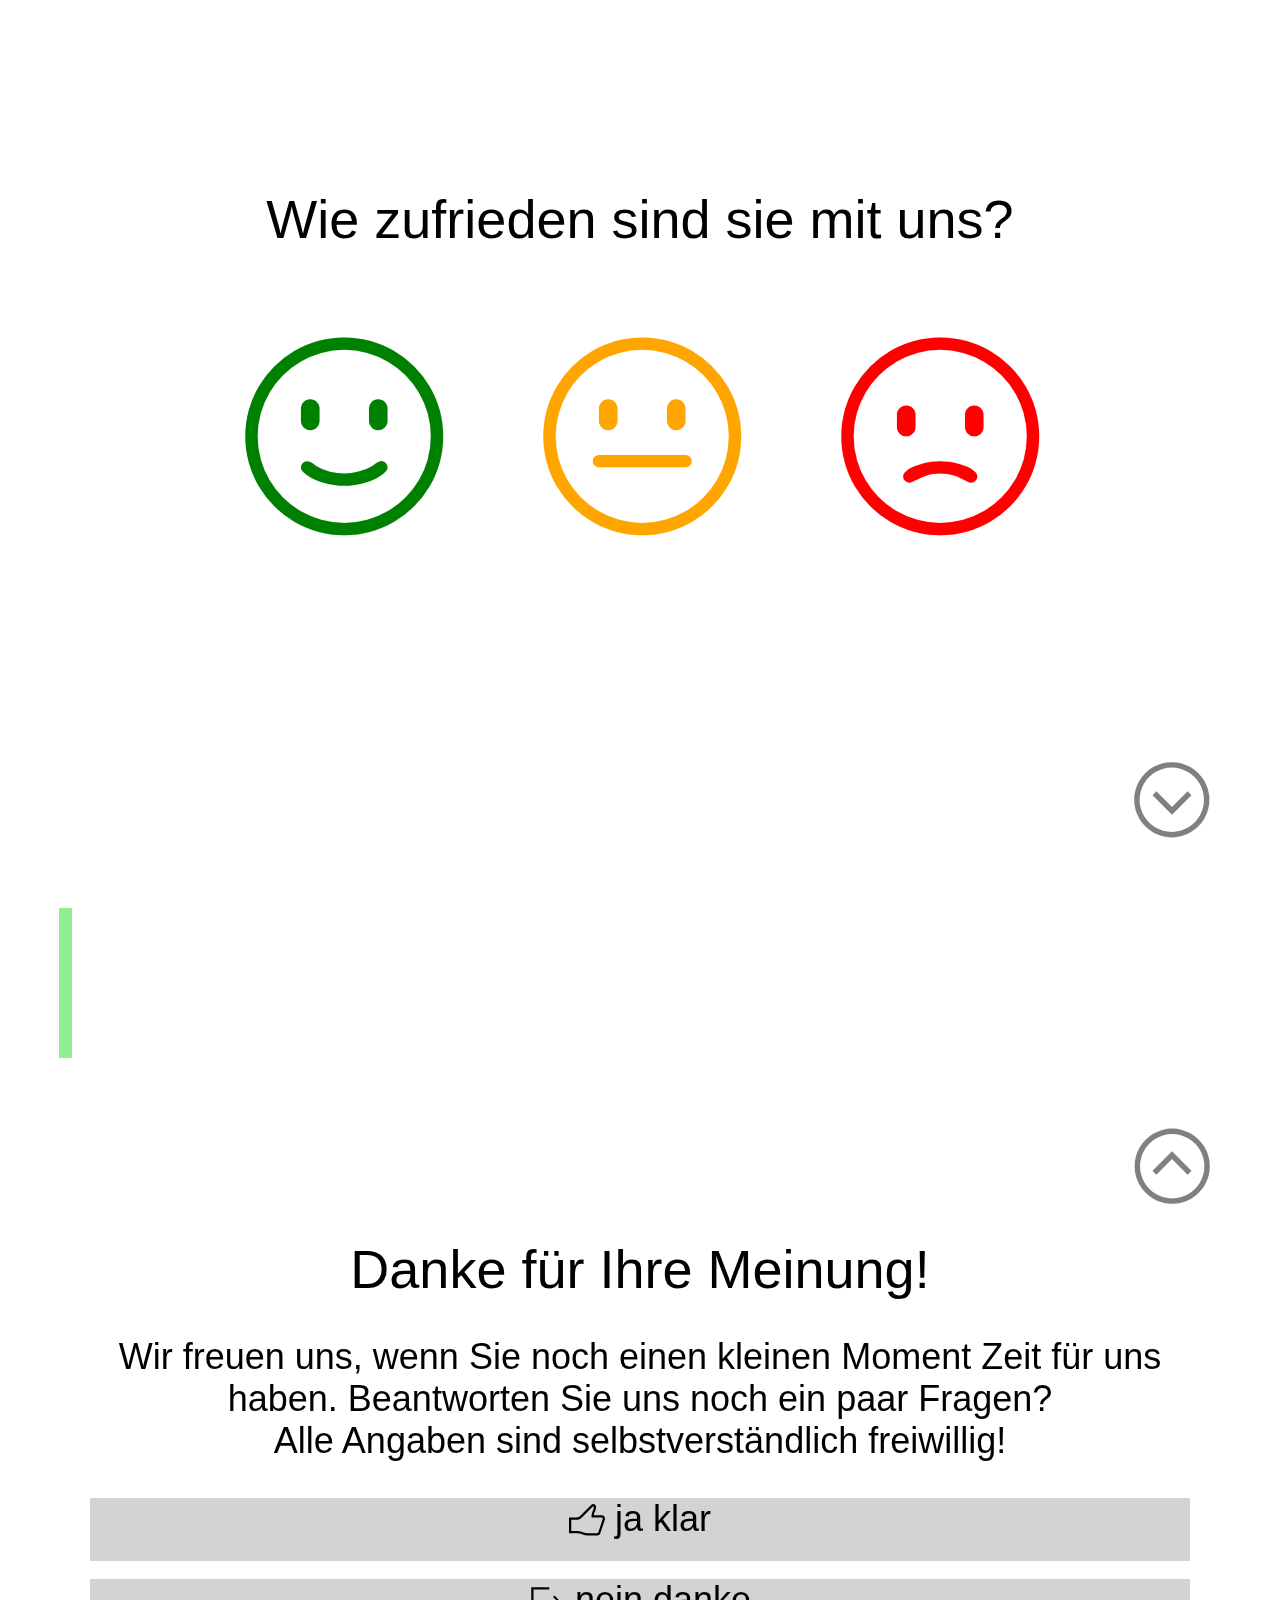
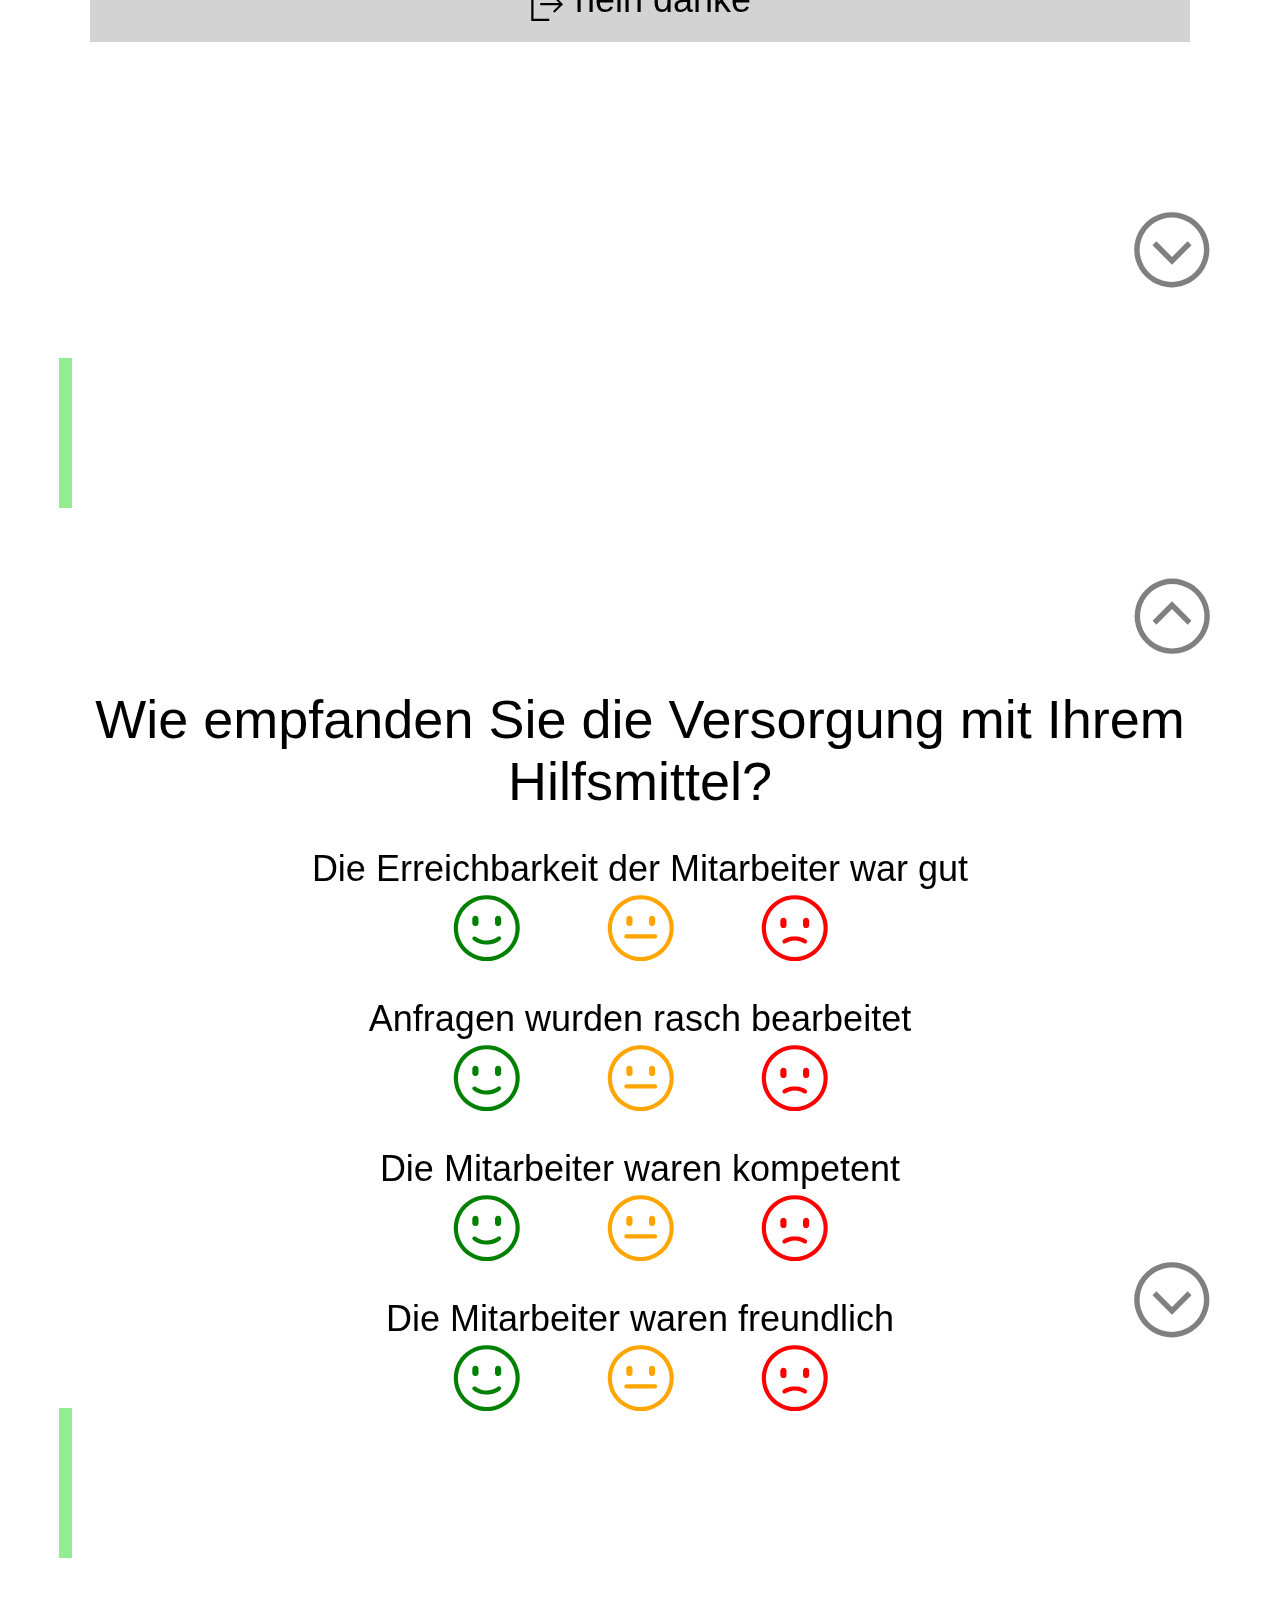
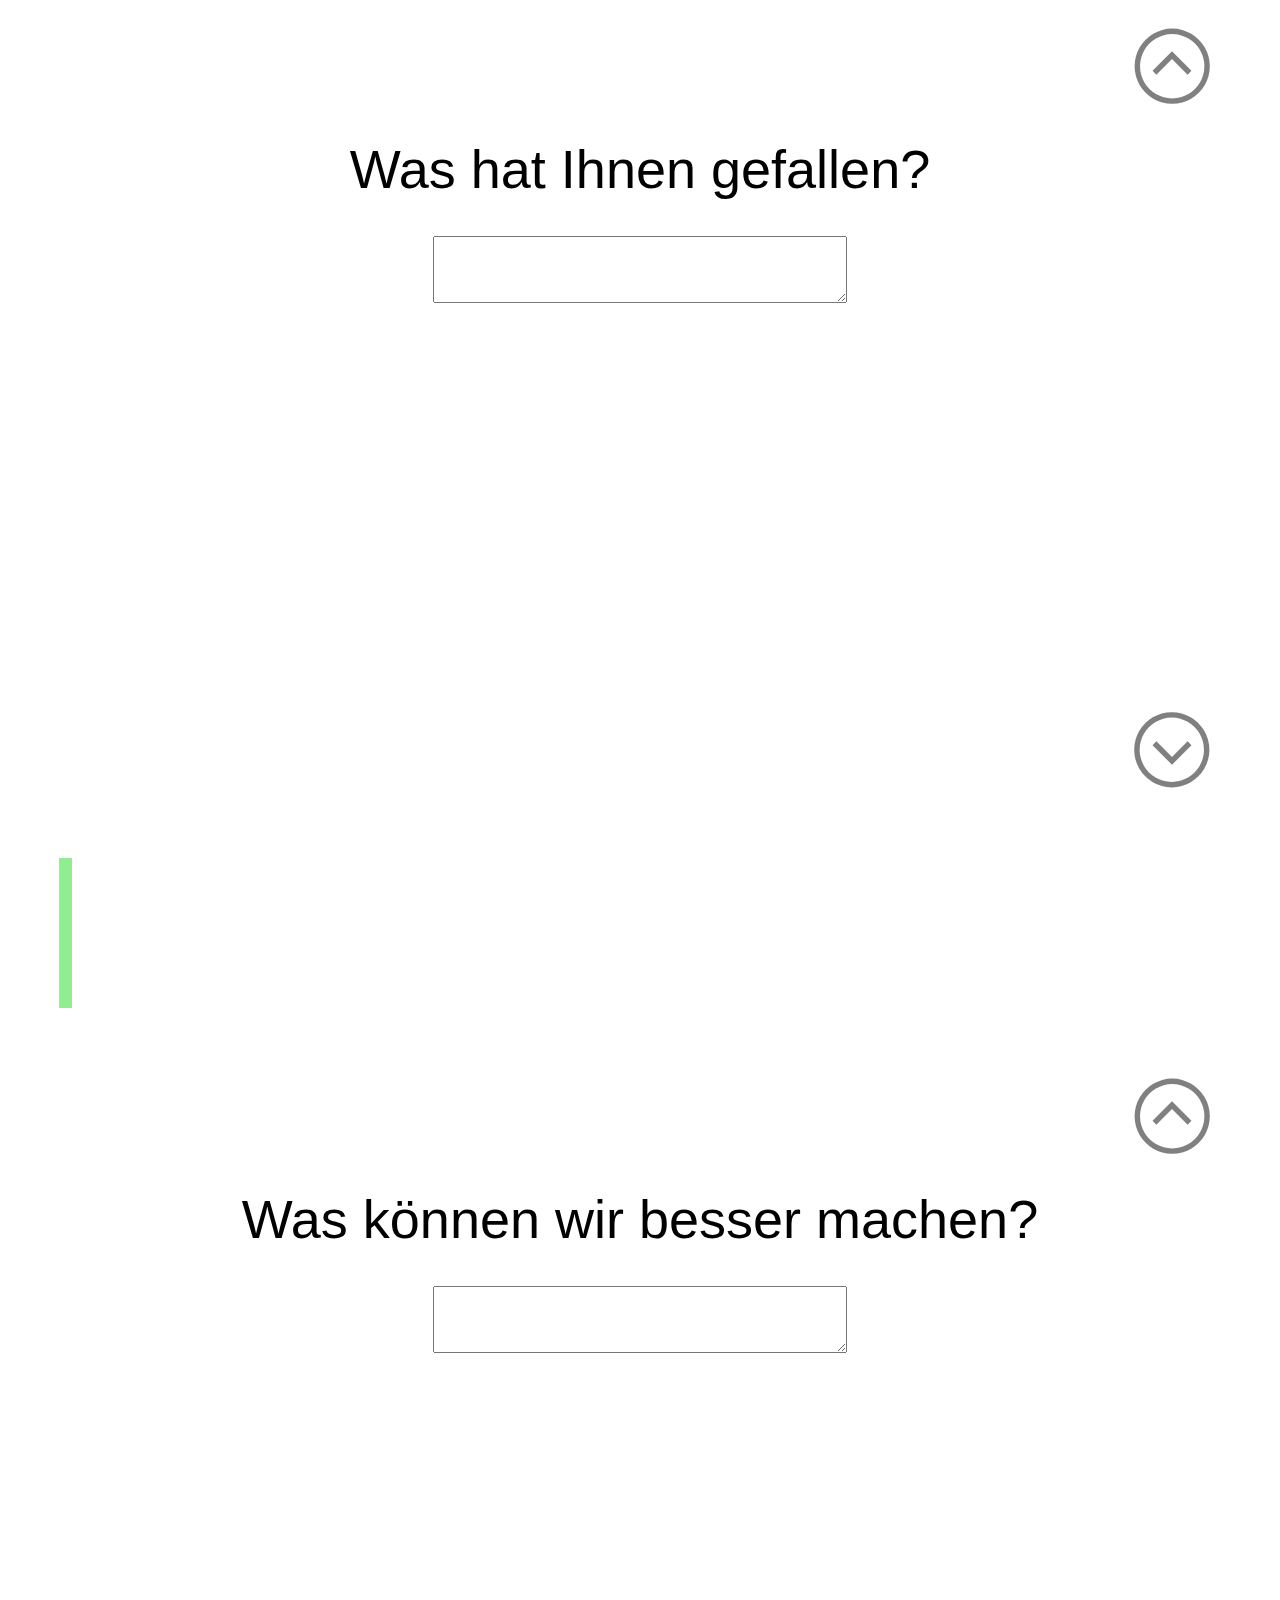
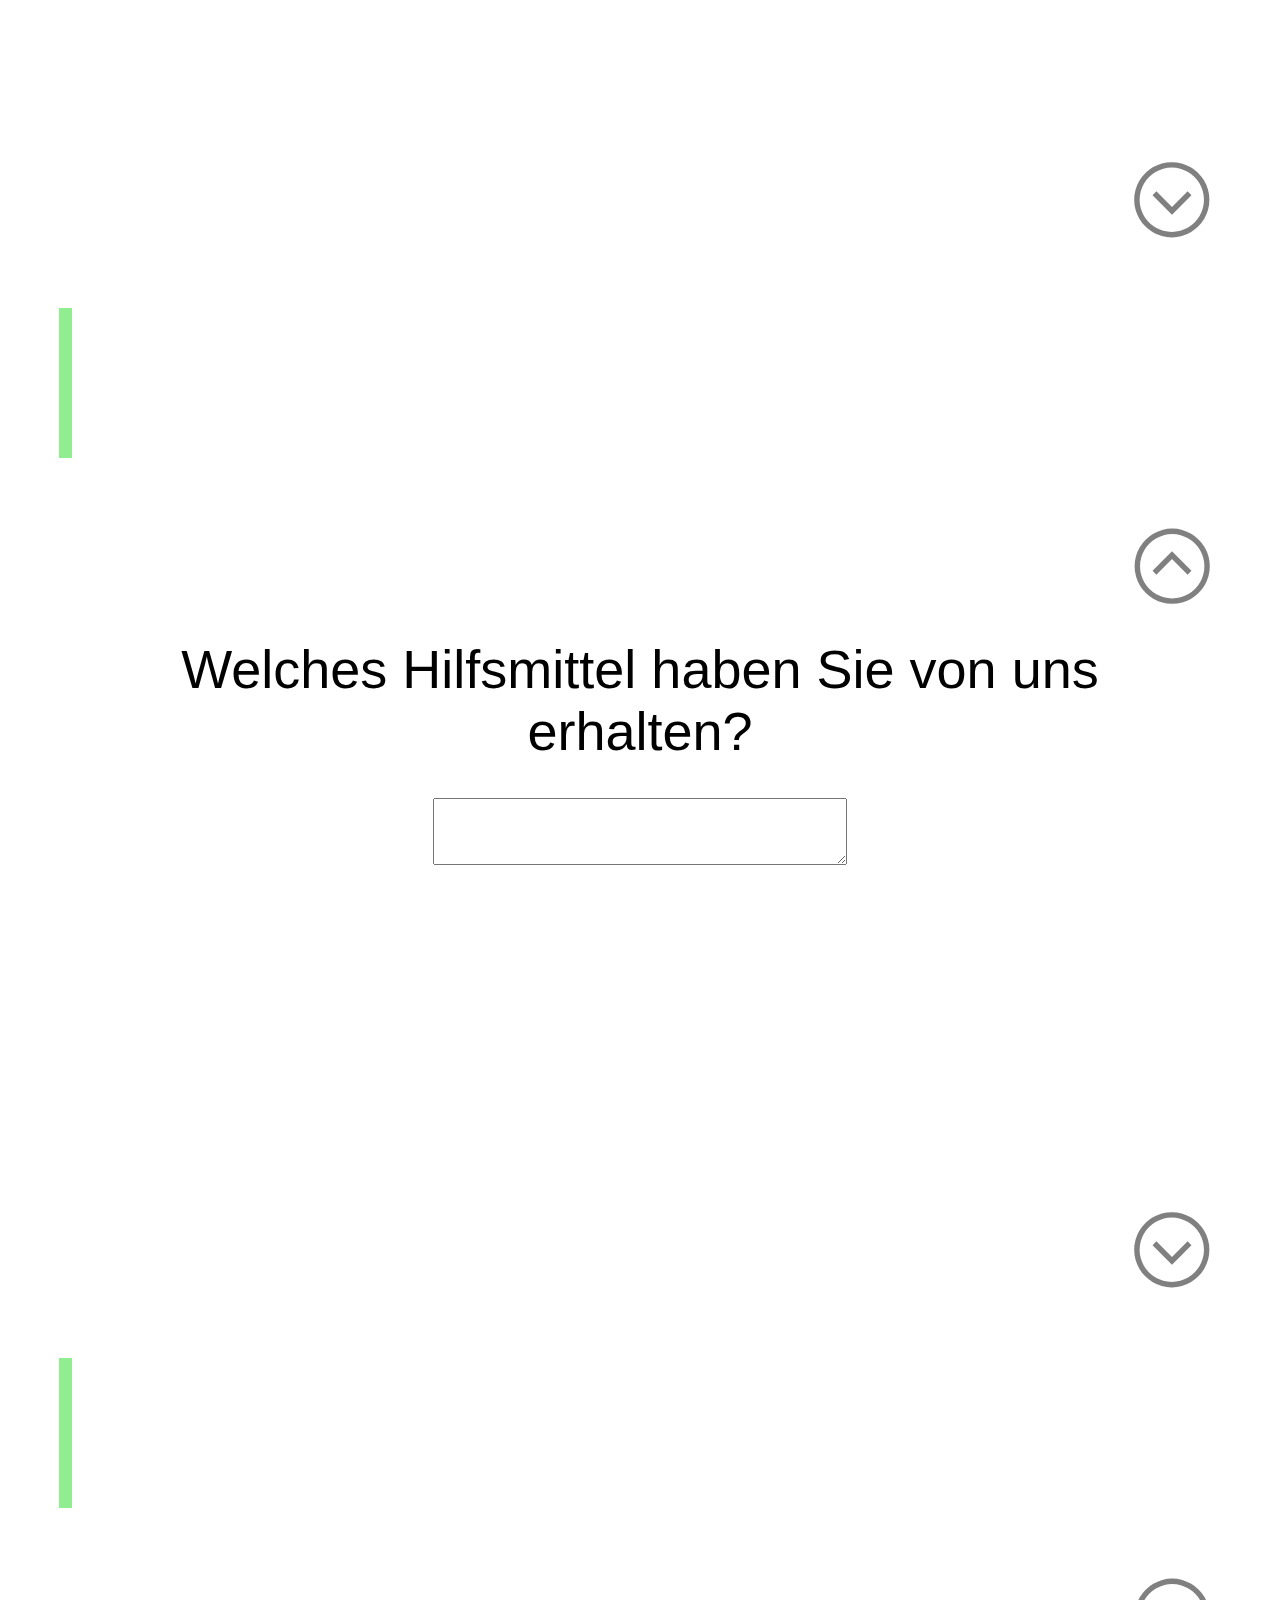
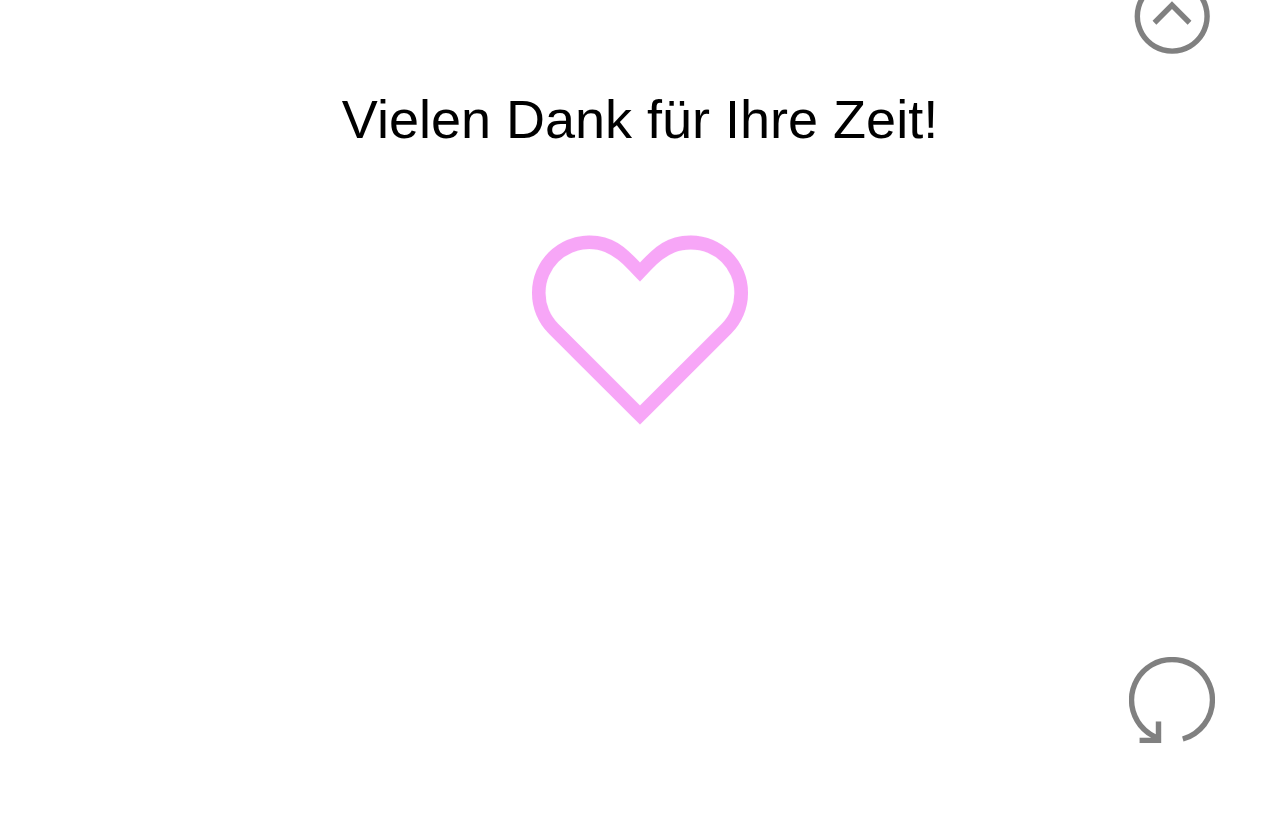
<file: index.html>
<!DOCTYPE html>
<html>

<head>
	<meta charset="utf-8">
	<title>customer survey</title>
	<link rel="stylesheet" href="ressources/style.css">
	<meta name="viewport" content="width=device-width, initial-scale=1" />
	<script src="ressources/erroronline1.js"></script>
	<script src="ressources/scripts.js"></script>
</head>

<body oncontextmenu="return false;">
	<section>
		<h1>Wie zufrieden sind sie mit uns?</h1>
		<input type="radio" name="general" value="2" id="general2" /><label big for="general2"> <svg class="big green"
				onclick="jump(1)">
				<use href="ressources/sprite.svg#svg_smile" /></svg></label>
		<input type="radio" name="general" value="1" id="general1" /><label big for="general1"> <svg class="big yellow"
				onclick="jump(1)">
				<use href="ressources/sprite.svg#svg_meh" /></svg></label>
		<input type="radio" name="general" value="0" id="general0" /><label big for="general0"> <svg class="big red"
				onclick="jump(1)">
				<use href="ressources/sprite.svg#svg_frown" /></svg></label>

		<svg class="nav_down grey" onclick="jump(1)">
			<use href="ressources/sprite.svg#svg_navigation" /></svg>
	</section>
	<div class="position" style="--sheet-index:1;"></div>
	<section>
		<h1>Danke für Ihre Meinung!</h1>
		<p>Wir freuen uns, wenn Sie noch einen kleinen Moment Zeit für uns haben. Beantworten Sie uns noch ein paar
			Fragen?<br />Alle Angaben sind selbstverständlich freiwillig!<br />
			<div class="button" onclick="jump(1)"><svg>
					<use href="ressources/sprite.svg#svg_thumbs-up" /></svg> ja klar</div>
			<div class="button" onclick="jump(global.sheets-2)"><svg>
					<use href="ressources/sprite.svg#svg_sign-out" /></svg> nein danke</div>
		</p>

		<svg class="nav_up grey" onclick="jump(-1)">
			<use href="ressources/sprite.svg#svg_navigation" /></svg>
		<svg class="nav_down grey" onclick="jump(1)">
			<use href="ressources/sprite.svg#svg_navigation" /></svg>
	</section>
	<div class="position" style="--sheet-index:2;"></div>
	<section>
		<h1>Wie empfanden Sie die Versorgung mit Ihrem Hilfsmittel?</h1>

		<p>Die Erreichbarkeit der Mitarbeiter war gut<br />
			<input type="radio" name="query1" value="2" id="query12" /><label for="query12"> <svg class="green">
					<use href="ressources/sprite.svg#svg_smile" /></svg></label>
			<input type="radio" name="query1" value="1" id="query11" /><label for="query11"> <svg class="yellow">
					<use href="ressources/sprite.svg#svg_meh" /></svg></label>
			<input type="radio" name="query1" value="0" id="query10" /><label for="query10"> <svg class="red">
					<use href="ressources/sprite.svg#svg_frown" /></svg></label>
		</p>
		<p>
			Anfragen wurden rasch bearbeitet<br />
			<input type="radio" name="query2" value="2" id="query22" /><label for="query22"> <svg class="green">
					<use href="ressources/sprite.svg#svg_smile" /></svg></label>
			<input type="radio" name="query2" value="1" id="query21" /><label for="query21"> <svg class="yellow">
					<use href="ressources/sprite.svg#svg_meh" /></svg></label>
			<input type="radio" name="query2" value="0" id="query20" /><label for="query20"> <svg class="red">
					<use href="ressources/sprite.svg#svg_frown" /></svg></label>
		</p>
		<p>
			Die Mitarbeiter waren kompetent<br />
			<input type="radio" name="query3" value="2" id="query32" /><label for="query32"> <svg class="green">
					<use href="ressources/sprite.svg#svg_smile" /></svg></label>
			<input type="radio" name="query3" value="1" id="query31" /><label for="query31"> <svg class="yellow">
					<use href="ressources/sprite.svg#svg_meh" /></svg></label>
			<input type="radio" name="query3" value="0" id="query30" /><label for="query30"> <svg class="red">
					<use href="ressources/sprite.svg#svg_frown" /></svg></label>
		</p>
		<p>
			Die Mitarbeiter waren freundlich<br />
			<input type="radio" name="query4" value="2" id="query42" /><label for="query42"> <svg class="green">
					<use href="ressources/sprite.svg#svg_smile" /></svg></label>
			<input type="radio" name="query4" value="1" id="query41" /><label for="query41"> <svg class="yellow">
					<use href="ressources/sprite.svg#svg_meh" /></svg></label>
			<input type="radio" name="query4" value="0" id="query40" /><label for="query40"> <svg class="red">
					<use href="ressources/sprite.svg#svg_frown" /></svg></label>
		</p>

		<svg class="nav_up grey" onclick="jump(-1)">
			<use href="ressources/sprite.svg#svg_navigation" /></svg>
		<svg class="nav_down grey" onclick="jump(1)">
			<use href="ressources/sprite.svg#svg_navigation" /></svg>
	</section>
	<div class="position" style="--sheet-index:3;"></div>
	<section>
		<h1>Was hat Ihnen gefallen?</h1>
		<p><textarea name="text1" id="text1" onfocus="initjskeyboard('text1keyboard', this);"></textarea>
		</p>
		<div id="text1keyboard"></div>
		<!--this div has to have the same name as the aforedeclared class name-->

		<svg class="nav_up grey" onclick="jump(-1)">
			<use href="ressources/sprite.svg#svg_navigation" /></svg>
		<svg class="nav_down grey" onclick="jump(1)">
			<use href="ressources/sprite.svg#svg_navigation" /></svg>
	</section>
	<div class="position" style="--sheet-index:4;"></div>
	<section>
		<h1>Was können wir besser machen?</h1>
		<p><textarea name="text2" id="text2" onfocus="initjskeyboard('text2keyboard', this);"></textarea>
		</p>
		<div id="text2keyboard"></div>
		<!--this div has to have the same name as the aforedeclared class name-->

		<svg class="nav_up grey" onclick="jump(-1)">
			<use href="ressources/sprite.svg#svg_navigation" /></svg>
		<svg class="nav_down grey" onclick="jump(1)">
			<use href="ressources/sprite.svg#svg_navigation" /></svg>
	</section>
	<div class="position" style="--sheet-index:5;"></div>
	<section>
		<h1>Welches Hilfsmittel haben Sie von uns erhalten?</h1>
		<p><textarea name="text3" id="text3" onfocus="initjskeyboard('text3keyboard', this);"></textarea>
		</p>
		<div id="text3keyboard"></div>
		<!--this div has to have the same name as the aforedeclared class name-->

		<svg class="nav_up grey" onclick="jump(-1)">
			<use href="ressources/sprite.svg#svg_navigation" /></svg>
		<svg class="nav_down grey" onclick="jump(1)">
			<use href="ressources/sprite.svg#svg_navigation" /></svg>
	</section>
	<div class="position" style="--sheet-index:6;"></div>
	<section>
		<h1>Vielen Dank für Ihre Zeit!</h1>
		<svg class="big pink">
			<use href="ressources/sprite.svg#svg_heart" /></svg>

		<p id="recommend"><br />
			<svg>
				<use href="ressources/sprite.svg#svg_recommend" /></svg>
			Wenn Sie zufrieden sind empfehlen Sie uns gerne weiter!
			<svg>
				<use href="ressources/sprite.svg#svg_smile" /></svg>
		</p>

		<svg class="nav_up grey" onclick="jump(-1)">
			<use href="ressources/sprite.svg#svg_navigation" /></svg>
		<svg class="nav_down grey" onclick="window.setTimeout(()=>{window.location.href=location.href;},1000)">
			<use href="ressources/sprite.svg#svg_reload" /></svg>
		<!-- 1s timeout to make sure saving possible entries -->
	</section>
	<!-- 
		adding sections has to follow the same scheme
		
		<div class="position" style="--sheet-index:6;"></div> count inline css-variable up
		<section> contains the actual content </section>

		jump-buttons always jump relative steps. after finishing any scroll event all inputs are supposed to be stored via ajax-call.
	-->
	<div id="growlNotif"></div>
	<script>
		init();
	</script>
</body>

</html>
</file>
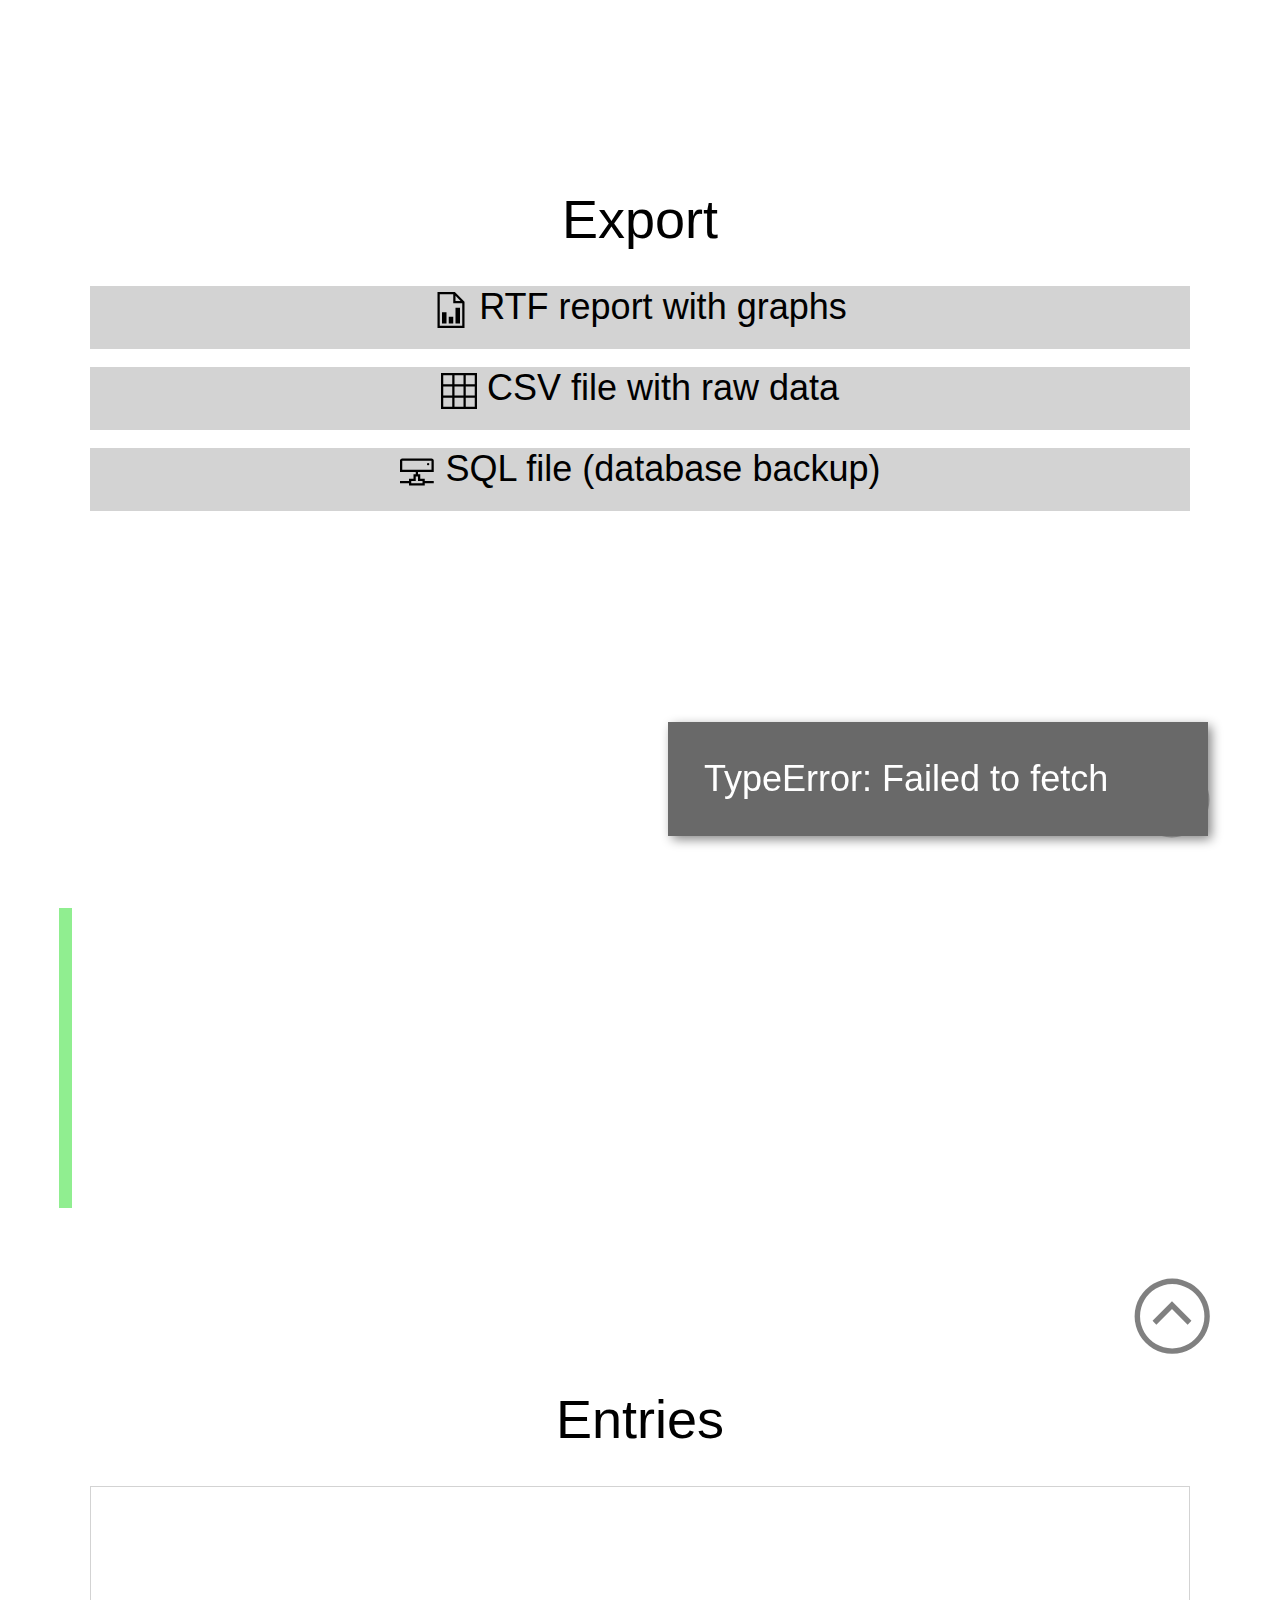
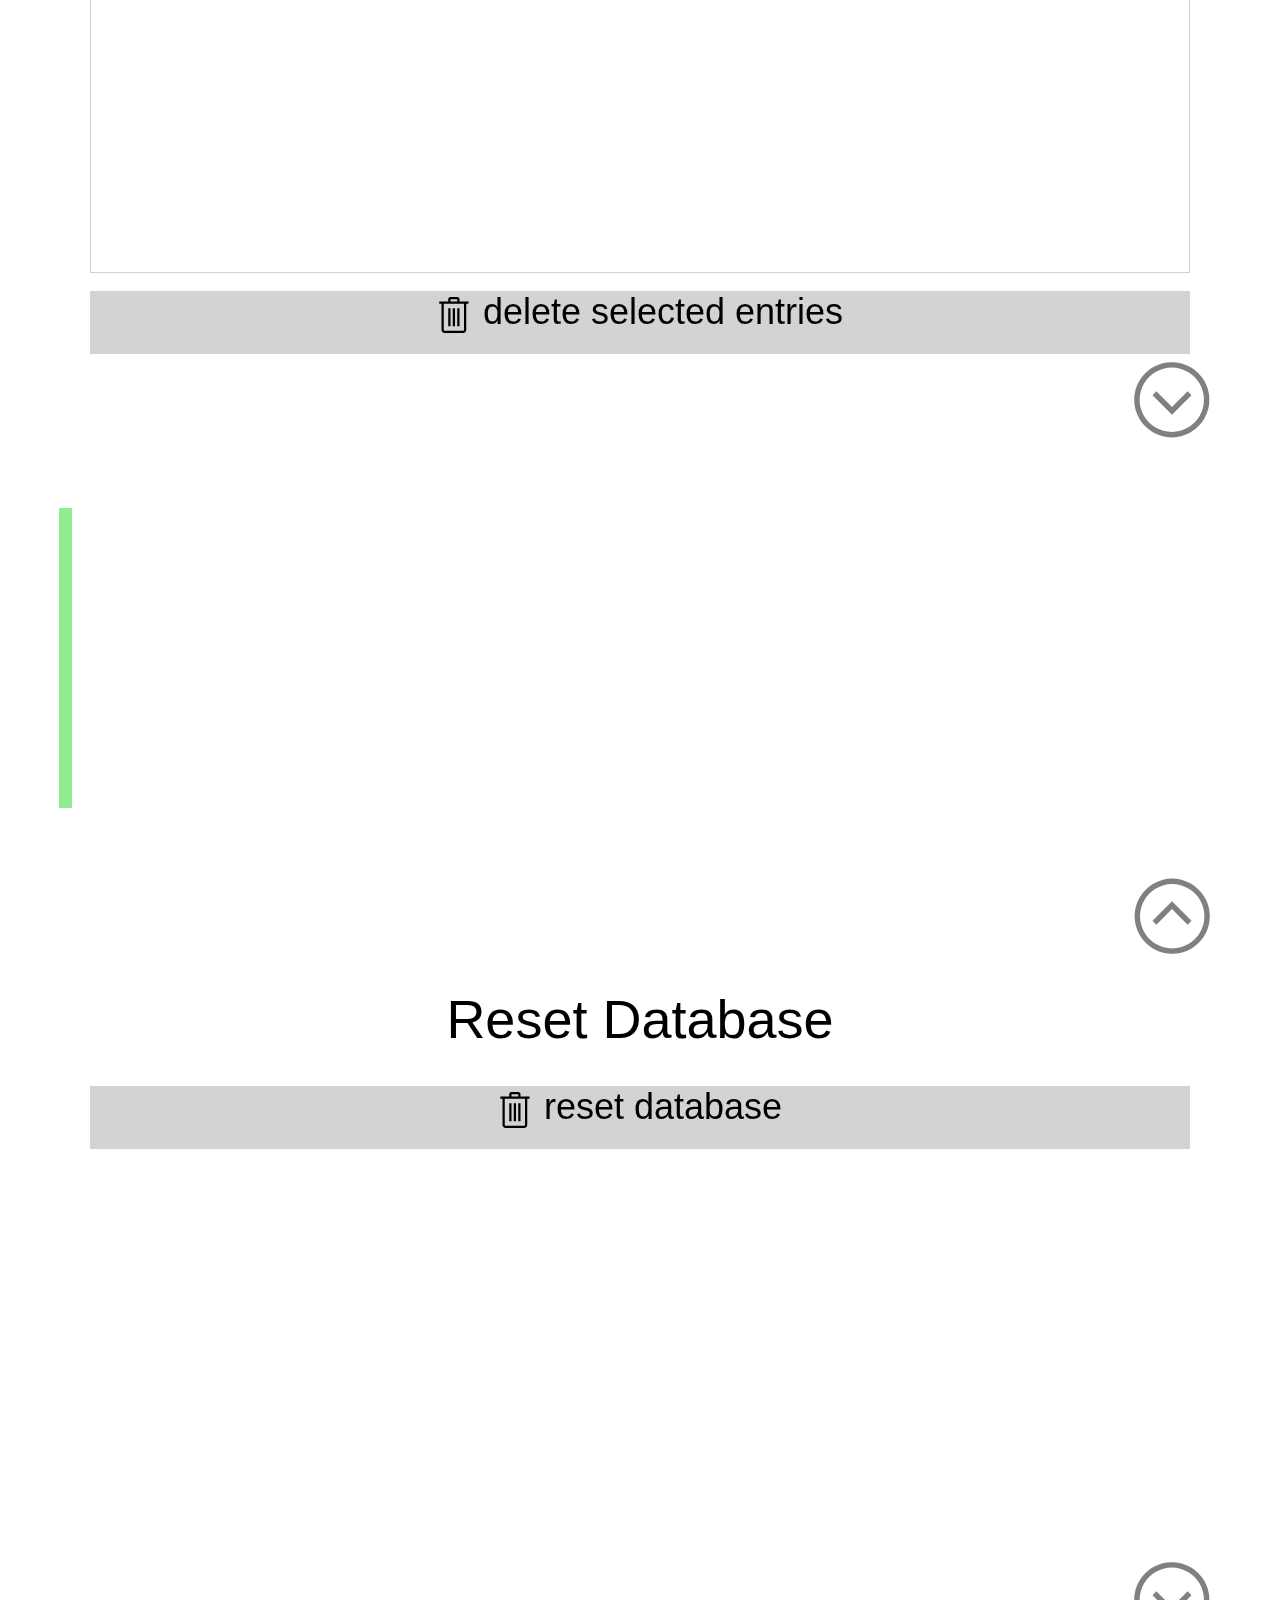
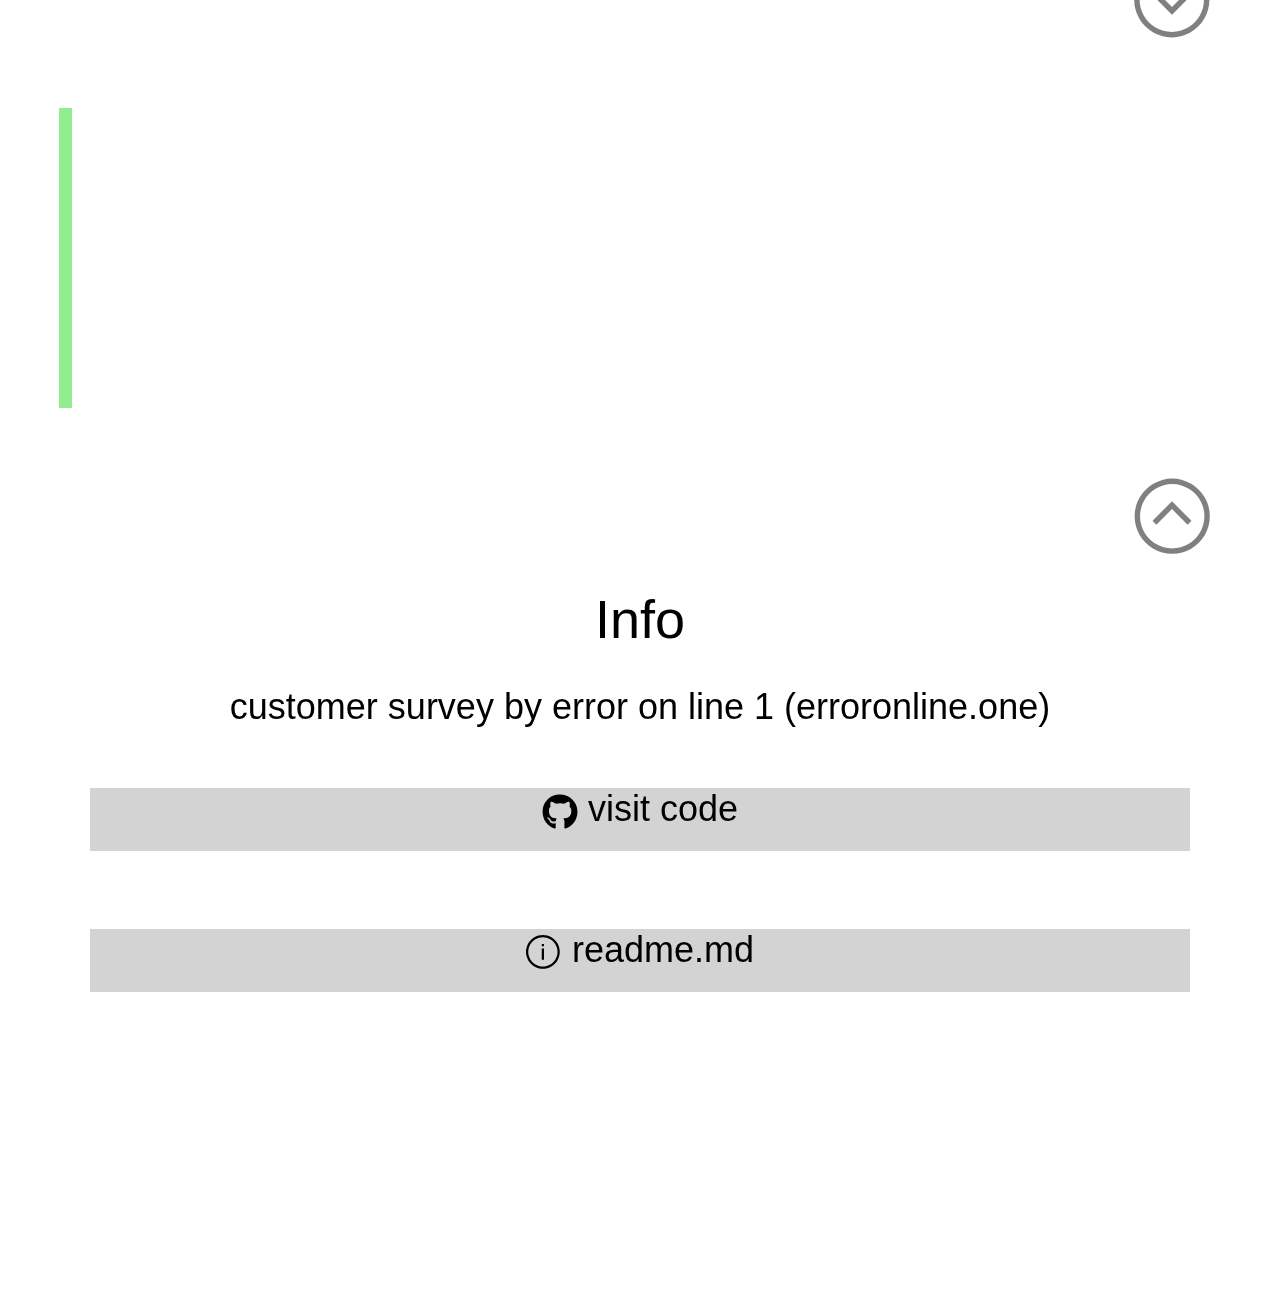
<file: report.html>
<!DOCTYPE html>
<html>

<head>
	<meta charset="utf-8">
	<title>customer survey - REPORT</title>
	<link rel="stylesheet" href="ressources/style.css">
	<meta name="viewport" content="width=device-width, initial-scale=1" />
	<script src="ressources/erroronline1.js"></script>
	<script src="ressources/scripts.js"></script>
</head>

<body>
	<section>
		<h1>Export</h1>
		<p>
			<a href="ressources/export.php?type=rtf" target="dump"><svg>
					<use href="ressources/sprite.svg#svg_document"></use>
				</svg> RTF report with graphs</a>
			<a href="ressources/export.php?type=csv" target="dump"><svg>
					<use href="ressources/sprite.svg#svg_table"></use>
				</svg> CSV file with raw data</a>
			<a href="ressources/export.php?type=sql" target="dump"><svg>
					<use href="ressources/sprite.svg#svg_database"></use>
				</svg> SQL file (database backup)</a><br />
		</p>

		<svg class="nav_down grey" onclick="jump(1)">
			<use href="ressources/sprite.svg#svg_navigation" /></svg>
	</section>
	<div class="position" style="--sheet-index:1;"></div>
	<section>
		<h1>Entries</h1>
		<p id="report">
		</p>
		<div class="button" onclick="api.delete(); api.show('report')"><svg>
			<use href="ressources/sprite.svg#svg_bin"></use>
		</svg> delete selected entries</div>

		<svg class="nav_up grey" onclick="jump(-1)">
			<use href="ressources/sprite.svg#svg_navigation" /></svg>
		<svg class="nav_down grey" onclick="jump(1)">
			<use href="ressources/sprite.svg#svg_navigation" /></svg>
	</section>
	<div class="position" style="--sheet-index:2;"></div>
	<section>
		<h1>Reset Database</h1>
		<div class="button" onclick="api.delete('all')"><svg>
				<use href="ressources/sprite.svg#svg_bin"></use>
			</svg> reset database</div>

		<svg class="nav_up grey" onclick="jump(-1)">
			<use href="ressources/sprite.svg#svg_navigation" /></svg>
		<svg class="nav_down grey" onclick="jump(1)">
			<use href="ressources/sprite.svg#svg_navigation" /></svg>
	</section>
	<div class="position" style="--sheet-index:3;"></div>
	<section>
		<h1>Info</h1>
		<p>customer survey by error on line 1 (erroronline.one)<br />
			<br />
			<a href="https://github.com/erroronline1/customersurvey"><svg>
					<use href="ressources/sprite.svg#svg_github"></use>
				</svg> visit code</a><br />
			<a href="readme.md"><svg>
					<use href="ressources/sprite.svg#svg_info"></use>
				</svg> readme.md</a><br />
			<svg class="nav_up grey" onclick="jump(-1)">
				<use href="ressources/sprite.svg#svg_navigation" /></svg>
	</section>
	<!-- 
		adding sections has to follow the same scheme
		
		<div class="position" style="--sheet-index:6;"></div> count inline css-variable up
		<section> contains the actual content </section>

		jump-buttons always jump relative steps.
	-->
	<div id="growlNotif"></div>
	<script>
		init(1);
	</script>
</body>

</html>
</file>
<file: ressources/style.css>
:root {
	/* --sheets: ; will be set dynamically with javascript during initialization */
	--global-margin-top: min(8vw, 8vh);
	--global-margin-right: min(8vw, 8vh);
	--global-margin-bottom: min(8vw, 8vh);
	--global-margin-left: min(8vw, 8vh);
}

* {
	box-sizing: border-box;
	transition: ease-in-out .1s;
}

html {
	scroll-snap-type: mandatory;
	scroll-snap-points-y: repeat(100vh);
	scroll-snap-type: y mandatory;
	font-family: 'Segoe UI', Tahoma, Geneva, Verdana, sans-serif;
	font-weight: lighter;
	font-size: min(4vh, 4vw);
}

body {
	margin-right: var(--global-margin-right);
	margin-left: var(--global-margin-left);
}

/* --sheet-index will be set inline on every affected element */
.position:nth-of-type(1n) {
	top: calc((var(--sheet-index) - 1) * 100vh / var(--sheets));
}

.position {
	scroll-snap-align: initial;
	position: sticky;
	position: -webkit-sticky;
	background: lightgreen;
	width: 1vw;
	height: calc(100vh / var(--sheets));
	margin-left: -1vw;
}

section {
	scroll-snap-align: start;
	height: 100vh;
	position: relative;
	padding-top: calc(2 * var(--global-margin-top));
	padding-bottom: calc(2 * var(--global-margin-bottom));
	text-align: center;
}

svg {
	align-self: center;
	width: 2em;
	height: 2em;
	position: relative;
	cursor: pointer;
	vertical-align: middle;
	margin: 0 1em;
}

input:checked+label::after {
	position: absolute;
	margin-top: -.5em;
	margin-left: -.9em;
	content: 'x';
	color: grey;
	font-size: 1.5em;
}

@media (orientation:portrait) {
	input:checked+label[big]::after {
		margin-top: -2.25em;
		margin-left: .4em;
		font-size: 4em;
	}
}

@media (orientation:landscape) {
	input:checked+label[big]::after {
		margin-top: -.3em;
		margin-left: -.6em;
		font-size: 4em;
	}
}

.red {
	fill: red;
	stroke: red;
}

.yellow {
	fill: orange;
	stroke: orange;
}

.green {
	fill: green;
	stroke: green;
}

.pink {
	fill: rgb(247, 166, 247);
	stroke: rgb(247, 166, 247);
}

.grey {
	fill: grey;
	stroke: grey;
}

.activeshiftkey {
	background-color: turquoise !important;
}

.big {
	width: 6em;
	height: 6em;
	display: block;
}

@media (orientation:portrait) {
	.big {
		display: block;
		margin: 1em auto;
	}
	#recommend {text-align: center;}
	#recommend>svg {display:block; margin:1em auto;}

}

@media (orientation:landscape) {
	.big {
		display: inline-block;
		margin: 1em;
	}
}

.nav_up {
	position: absolute;
	top: var(--global-margin-top);
	right: 0;
	transform: rotate(90deg) scale(1.2);
	margin: initial;
}

.nav_down {
	position: absolute;
	bottom: var(--global-margin-bottom);
	right: 0;
	transform: rotate(-90deg) scale(1.2);
	margin: initial;
}

a {
	display: block;
}

a,
.button,
.key {
	background: lightgrey;
	margin: .5em;
	cursor: pointer;
	vertical-align: middle;
	min-height: 1.75em;
	text-decoration: none;
	color: inherit;
}

.key,
.spacekey {
	display: inline-block;
	width: 1.5em;
	margin: 0.075em;
}

.keyrow {
	display: block;
}

.spacekey {
	width: 9.75em;
}

a>svg,
div[class=button]>svg,
div[class=key]>svg,
div[class="key activeshiftkey"]>svg {
	margin: 0;
	width: 1em;
	height: 1em;
}

h1 {
	font-size: 1.5em;
	font-weight: inherit;
}

textarea {
	font-family: 'Courier New', Courier, monospace;
	width: 88%;
	max-width: 31em;
	height: 5em;
}

#report {
	height: 75%;
	max-height: calc(75% - var(--global-margin-bottom));
	overflow: auto;
	border: 1px solid lightgray;
	margin:.5em;
}
#report>div{
	font-size:.75em;
	text-align: left;
	margin-bottom: 1em;
}

input[type=radio] {
	display: none
}

#growlNotif {
	border: lightgrey;
	background-color: dimgrey;
	color: white;
	box-shadow: .1em .1em .3em 0em grey;
	position: fixed;
	z-index: 2;
	font-size: 1rem;
	padding: 1em;
	width: 15em;
	bottom: var(--global-margin-bottom);
	right: calc(-1 * (15em + var(--global-margin-right)));
}

#growlNotif.show {
	right: var(--global-margin-right);
}
</file>
